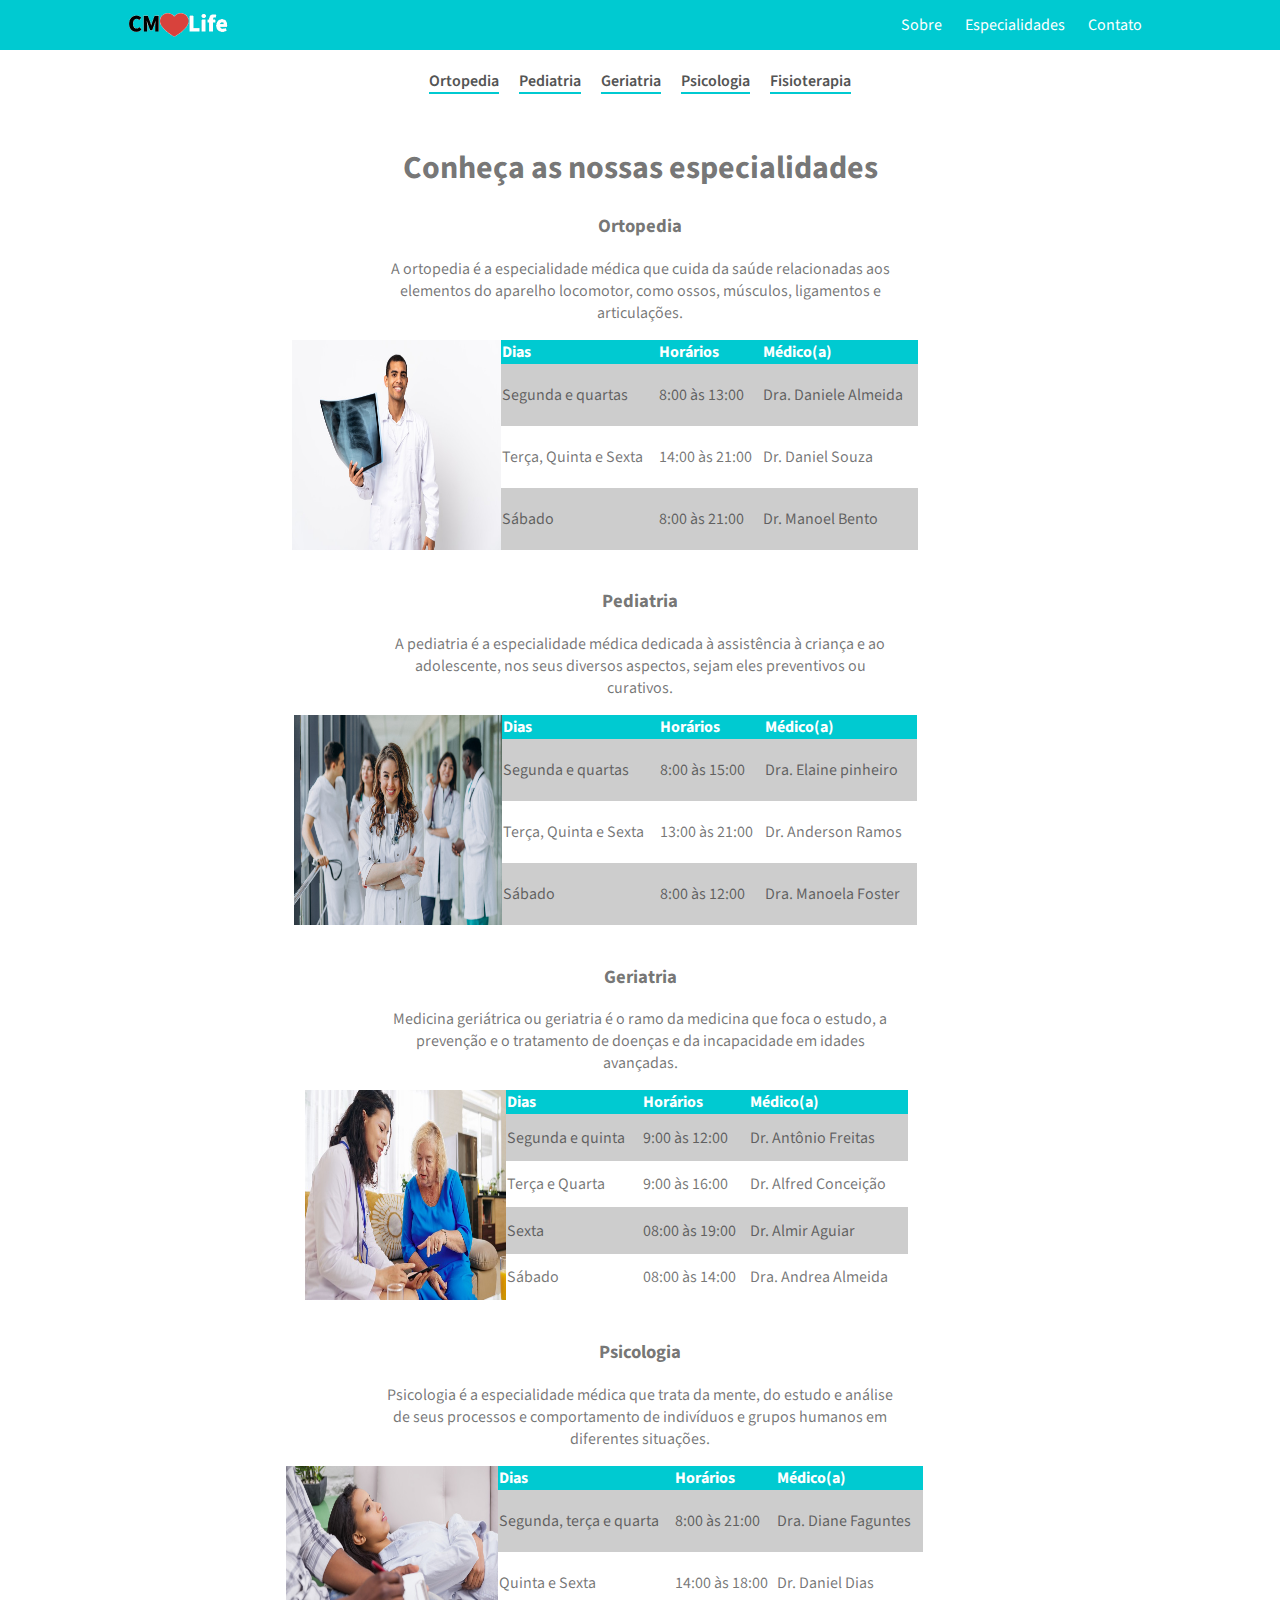
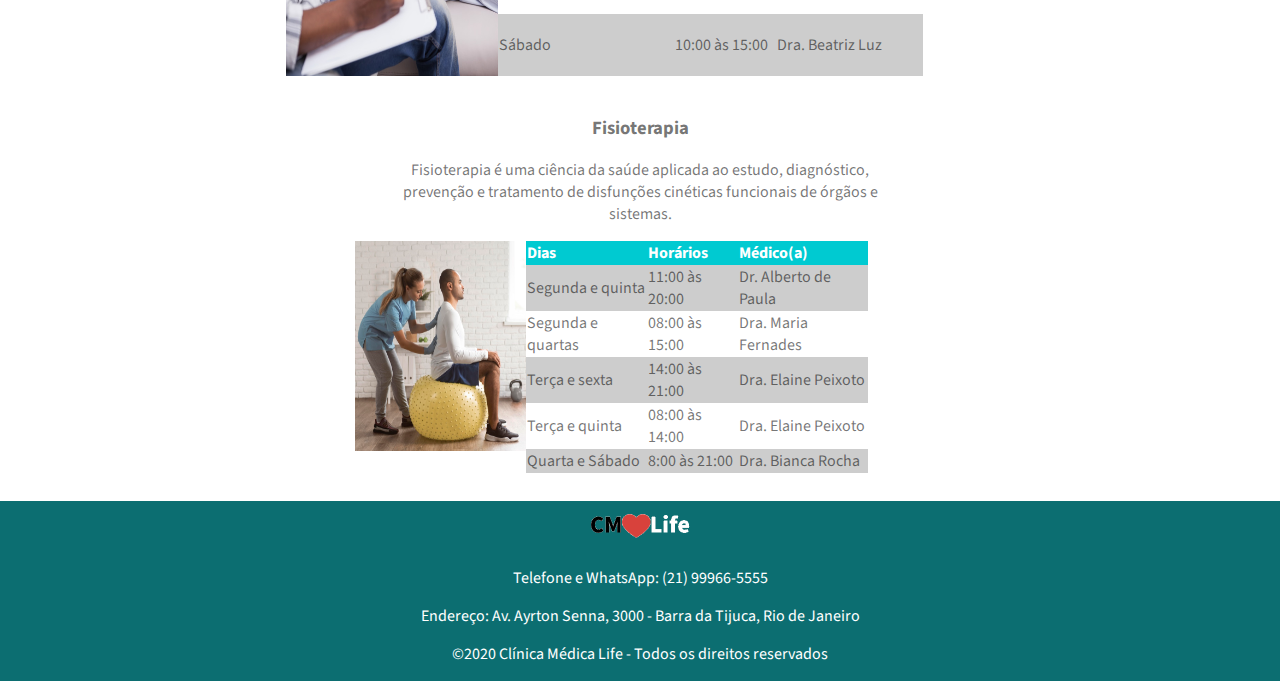
<file: especialidades.html>
<!DOCTYPE html>
<html>

<head>
    <meta charset="UTF-8">
    <title>CMLife - Especialidades</title>
    <meta name="viewport" content="width=device-width, initial-scale=1.0">
    <link rel="stylesheet" href="css/stylesheet.css">
    <link rel="stylesheet" href="css/stylesheets-e.css">
    <link rel="stylesheet" href="https://fonts.googleapis.com/css2?family=Source+Sans+Pro:ital,wght@0,200;0,300;0,400;0,600;0,700;0,900;1,200;1,300;1,400;1,600;1,700;1,900&display=swap">

</head>

<body>
    <header>
        <!--CONTAINER PARA O CONTEUDO DO MENU-->
        <div class="header">
            <a class="logo" href="index.html">
                <img src="assets/logo.png" alt="Clínica Médica" title="Clínica Médica Life">
            </a>

            <!--ITENS DO MENU NAVEGACAO-->
            <nav class="menu-links">
                <a href="index.html#sobre">Sobre</a>
                <a href="especialidades.html">Especialidades</a>
                <a href="index.html#contato">Contato</a>
            </nav>
        </div>
    </header>

    <main>

        <section class="nav-especialidades">

                <a href="#ortopedia">Ortopedia</a>
                <a href="#pediatria">Pediatria</a>
                <a href="#geriatria">Geriatria</a>
                <a href="#psicologia">Psicologia</a>
                <a href="#fisioterapia">Fisioterapia</a>
            
        </section>

        <section class="container-block" id="ortopedia">
            <div class="container-text">
                <h1>Conheça as nossas especialidades</h1>
                <h3>Ortopedia</h3>
                <p>A ortopedia é a especialidade médica que cuida da saúde relacionadas aos elementos do aparelho
                    locomotor, como ossos, músculos, ligamentos e articulações.</p>
            </div>

            <div class="img-table">
                <img src="assets/ortopedia.png" alt="Médico" title="Médico">

                <table>
                    <thead>
                        <tr>
                            <th>Dias</th>
                            <th>Horários</th>
                            <th>Médico(a)</th>
                        </tr>
                    </thead>

                    <tbody>
                        <tr>
                            <td>Segunda e quartas</td>
                            <td>8:00 às 13:00</td>
                            <td>Dra. Daniele Almeida</td>
                        </tr>
                        <tr>
                            <td>Terça, Quinta e Sexta</td>
                            <td>14:00 às 21:00</td>
                            <td>Dr. Daniel Souza</td>
                        </tr>
                        <tr>
                            <td>Sábado</td>
                            <td>8:00 às 21:00</td>
                            <td>Dr. Manoel Bento</td>
                        </tr>
                    </tbody>
                </table>
            </div>
        </section>

        <section class="container-block" id="pediatria">
            <div class="container-text">
                <h3>Pediatria</h3>
                <p>A pediatria é a especialidade médica dedicada à assistência à criança e ao adolescente, nos seus
                    diversos aspectos, sejam eles preventivos ou curativos.</p>
            </div>

            <div class="img-table">
                <img src="assets/pediatra2.png" alt="Pediatra" title="Pediatra">
                <table>
                    <thead>
                        <tr>
                            <th>Dias</th>
                            <th>Horários</th>
                            <th>Médico(a)</th>
                        </tr>
                    </thead>

                    <tbody>
                        <tr>
                            <td>Segunda e quartas</td>
                            <td>8:00 às 15:00</td>
                            <td>Dra. Elaine pinheiro</td>
                        </tr>
                        <tr>
                            <td>Terça, Quinta e Sexta</td>
                            <td>13:00 às 21:00</td>
                            <td>Dr. Anderson Ramos</td>
                        </tr>
                        <tr>
                            <td>Sábado</td>
                            <td>8:00 às 12:00</td>
                            <td>Dra. Manoela Foster</td>
                        </tr>
                    </tbody>
                </table>
            </div>
        </section>

        <section class="container-block" id="geriatria">
            <div class="container-text">
                <h3>Geriatria</h3>
                <p>Medicina geriátrica ou geriatria é o ramo da medicina que foca o estudo, a prevenção e o tratamento
                    de doenças e da incapacidade em idades avançadas.</p>
            </div>

            <div class="img-table">
                <img src="assets/geriatra.png" alt="Geriatra" title="Geriatra">

                <table>
                    <thead>
                        <tr>
                            <th>Dias</th>
                            <th>Horários</th>
                            <th>Médico(a)</th>
                        </tr>
                    </thead>

                    <tbody>
                        <tr>
                            <td>Segunda e quinta</td>
                            <td>9:00 às 12:00</td>
                            <td>Dr. Antônio Freitas</td>
                        </tr>
                        <tr>
                            <td>Terça e Quarta</td>
                            <td>9:00 às 16:00</td>
                            <td>Dr. Alfred Conceição</td>
                        </tr>
                        <tr>
                            <td>Sexta</td>
                            <td>08:00 às 19:00</td>
                            <td>Dr. Almir Aguiar</td>
                        </tr>
                        <tr>
                            <td>Sábado</td>
                            <td>08:00 às 14:00</td>
                            <td>Dra. Andrea Almeida</td>
                        </tr>
                    </tbody>
                </table>
            </div>
        </section>

        <section class="container-block" id="psicologia">
            <div class="container-text">
                <h3>Psicologia</h3>
                <p>Psicologia é a especialidade médica que trata da mente, do estudo e análise de seus processos e
                    comportamento de indivíduos e grupos humanos em diferentes situações.</p>
            </div>

            <div class="img-table">
                <img src="assets/psicologo.png" alt="Psicólogo" title="Psicólogo">
                <table>
                    <thead>
                        <tr>
                            <th>Dias</th>
                            <th>Horários</th>
                            <th>Médico(a)</th>
                        </tr>
                    </thead>

                    <tbody>
                        <tr>
                            <td>Segunda, terça e quarta</td>
                            <td>8:00 às 21:00</td>
                            <td>Dra. Diane Faguntes</td>
                        </tr>
                        <tr>
                            <td>Quinta e Sexta</td>
                            <td>14:00 às 18:00</td>
                            <td>Dr. Daniel Dias</td>
                        </tr>
                        <tr>
                            <td>Sábado</td>
                            <td>10:00 às 15:00</td>
                            <td>Dra. Beatriz Luz</td>
                        </tr>
                    </tbody>
                </table>
            </div>
        </section>

        <section class="container-block" id="fisioterapia">
            <div class="container-text">
                <h3>Fisioterapia</h3>
                <p>Fisioterapia é uma ciência da saúde aplicada ao estudo, diagnóstico, prevenção e tratamento de
                    disfunções cinéticas funcionais de órgãos e sistemas.</p>
            </div>

            <div class="img-table">
                <img src="assets/fisioterapia.png" alt="Fisioterapeuta" title="Fisioterapeuta">
                <table>
                    <thead>
                        <tr>
                            <th>Dias</th>
                            <th>Horários</th>
                            <th>Médico(a)</th>
                        </tr>
                    </thead>

                    <tbody>
                        <tr>
                            <td>Segunda e quinta</td>
                            <td>11:00 às 20:00</td>
                            <td>Dr. Alberto de Paula</td>
                        </tr>
                        <tr>
                            <td>Segunda e quartas</td>
                            <td>08:00 às 15:00</td>
                            <td>Dra. Maria Fernades</td>
                        </tr>
                        <tr>
                            <td>Terça e sexta</td>
                            <td>14:00 às 21:00</td>
                            <td>Dra. Elaine Peixoto</td>
                        </tr>
                        <tr>
                            <td>Terça e quinta</td>
                            <td>08:00 às 14:00</td>
                            <td>Dra. Elaine Peixoto</td>
                        </tr>
                        <tr>
                            <td>Quarta e Sábado</td>
                            <td>8:00 às 21:00</td>
                            <td>Dra. Bianca Rocha</td>
                        </tr>
                    </tbody>

                </table>
            </div>
        </section>
    </main>

    <footer>

        <div class="container-footer">
    
          <a class="logo">
          <img src="assets/logo.png" alt="Clínica Médica" title="Clínica Médica Life">
          </a>
          <div class="text-in-footer">
            <p>
              Telefone e WhatsApp: (21) 99966-5555
            </p>
            <p>
              Endereço: Av. Ayrton Senna, 3000 - Barra da Tijuca, Rio de Janeiro
            </p>
            <p>
              ©2020 Clínica Médica Life  - Todos os direitos reservados
            </p>
          </div>
        </div>
      </footer>
</body>

</html>
</file>
<file: css/stylesheet.css>
*{box-sizing: border-box; font-family: 'Source Sans Pro';}

body{
    margin: 0;
    color: #0000008c;
}



/* INICIO DAS CONFIGURACOES DO HEADER DA PAGINA */
header{
    background-color: #00CAD1;
    position: sticky;
    top:0;
}

.header{
    display: flex;
    justify-content: space-between;
    align-items: center;
    max-width: 1024px;
    margin: 0 auto;
}

.logo{
    display: flex;
    align-items: center;
}
.logo img{
    width: 100px;
    height: 50px;
}

.menu-links a{
    margin: 0px 10px;
    text-decoration: none;
    color: #fff;
}

.menu-links a:hover{
    color: black;
}
/* FIM DA CONFIGURACAO DO HEADER DA PAGINA */

/* CONTAINER PADRAO PARA SECOES DO SITE */
.container-block{
    max-width: 1024px;
    display: flex;
    justify-content: space-around;
    align-items:center;
    flex-wrap: wrap;
    margin: 0 auto;
    padding-top: 20px;
}

/* CONFIGS DO INICIO DA PAGINA PRINCIPAL */ 
.initial-page{
    height: 70vh;
    background-image: url("../assets/recepcao.png");
    background-size: cover;
    background-position: center;
    display: flex;
    align-items: center;
}

.initial-text-box{
    width: 1024px;
    margin: 0 auto;
    text-transform: uppercase;
    color: #fff;
    font-size: 20px;
}

.img-plus-content{
    display: flex;
}

/*CONFIGS DO ID=ESPECIALIDADES */
/* ######################################## */

/* ESTE É O CONTAINER QUE RECEBE OS SUB-CONTAINERS DAS FIGURAS */
.container-imgs{
    display: flex;
    justify-content: space-between;
}

/* CONTAINER COM CADA FIGURA E SUA DESCRICAO*/
.container-fig{
    border-radius: 3px;
    box-shadow: 0px 1px 10px rgba(0,0,0, 0.5);
    margin-bottom: 50px;
}


.container-fig figcaption{
    text-align: center;
    text-transform: uppercase;
    margin: 10px;
}

/* CONFIGURANDO A IMAGEM DA FIGURA */
.container-fig img{
    width: 100%;
}

.container-fig:hover{
    background-color: rgba(0,0,0, 0.2);
}

.button-verHorarios a{
    text-decoration: none;
    color: #fff;
    text-transform: uppercase;
    font-weight: bold;
    background-color:#00CAD1;
    padding: 10px;
}

/* CONFIGURACAO DA PAGINA DE CONTATO */
.container-text{
    text-align: center;
}

.gmap{
    width: 1024px;
}

/* CONFIGS DO FOOTER DA PAGINA */
.container-footer{
    display: flex;
    flex-direction: column;
    align-items: center;
    background-color: #0C6E71;
    margin-top: 50px;
    color: #fff;
    justify-content:space-around;
}

.text-in-footer{
    text-align:center;
}

/* APLICANDO RESPONSIVIDADE COM MEDIA QUERY AO SITE */

@media (max-width:425px){
    /* CONFIGS DO HEADER*/
    .header{
        flex-direction: column;
    }
    .menu-links{
        border-top: 1px solid #0C6E71;
        padding:5px 0px;
    }
    /* DIMINUINDO TAMANHO DO TEXTO DA PAGINA DE BOAS-VINDAS */
    .initial-text-box{
        font-size: 12px;
    }
    .img-plus-content img{
        display: none;
    }
    .container-imgs{
        flex-wrap: wrap;
    }
    .gmap{
        width: 100vw;
    }
}

@media (max-width:768px) and (min-width:425px){
    .initial-text-box{
        font-size: 16px;
    }
    .img-plus-content img{
        display: none;
    }
    .container-imgs{
        flex-wrap: wrap;
    }
    .container-fig{
        width: calc(50% - 80px);
    }

}
</file>
<file: css/stylesheets-e.css>
/* ESTILIZANDO O NAV DE ESPECIALISTAS */
.nav-especialidades{
    margin-top: 10px;
    display: flex;
    justify-content: center;
    flex-wrap: wrap;
}
.nav-especialidades a{
    text-decoration: none;
    margin: 10px;
    border-bottom: 2px solid #00CAD1;
    color: #545454;
    font-weight: 600;
}
.nav-especialidades a:hover{
    color: black;
}

/* ESTILOS DOS CONTAINERS */
.container-text{
    width: calc(100% /2);
}

.img-table{
    display: flex;
    max-width: 1024px;
    height: 210px;
}
.img-table img{
    width: 30%;
}
.img-table table{
    text-align: left;
    width:60%;
    border-collapse: collapse;
}

.img-table table thead{
    background-color: #00cad1;
    color: #fff;
}
.img-table table tbody tr:nth-child(odd){
    background-color: #CDCDCD;
}

@media (max-width:425px){
    .container-block{
        margin: 0;
        max-width: 100%;
    }
    .container-block .container-text{
        width: 100%;
    }
    .img-table{
        width: 100%;
    }
    .img-table table{
        width: 100%;
    }
    .img-table img{
        display: none;
    }
}

@media (max-width:768px) and (min-width:425px){
    .container-block{
        margin: 0;
        max-width: 100%;
    }
    .img-table{
        width: 100%;   
    }
    .img-table table{
        width: 90%;
        margin: 0 auto;
    }
    .img-table img{
        display: none;
    }
}
</file>
